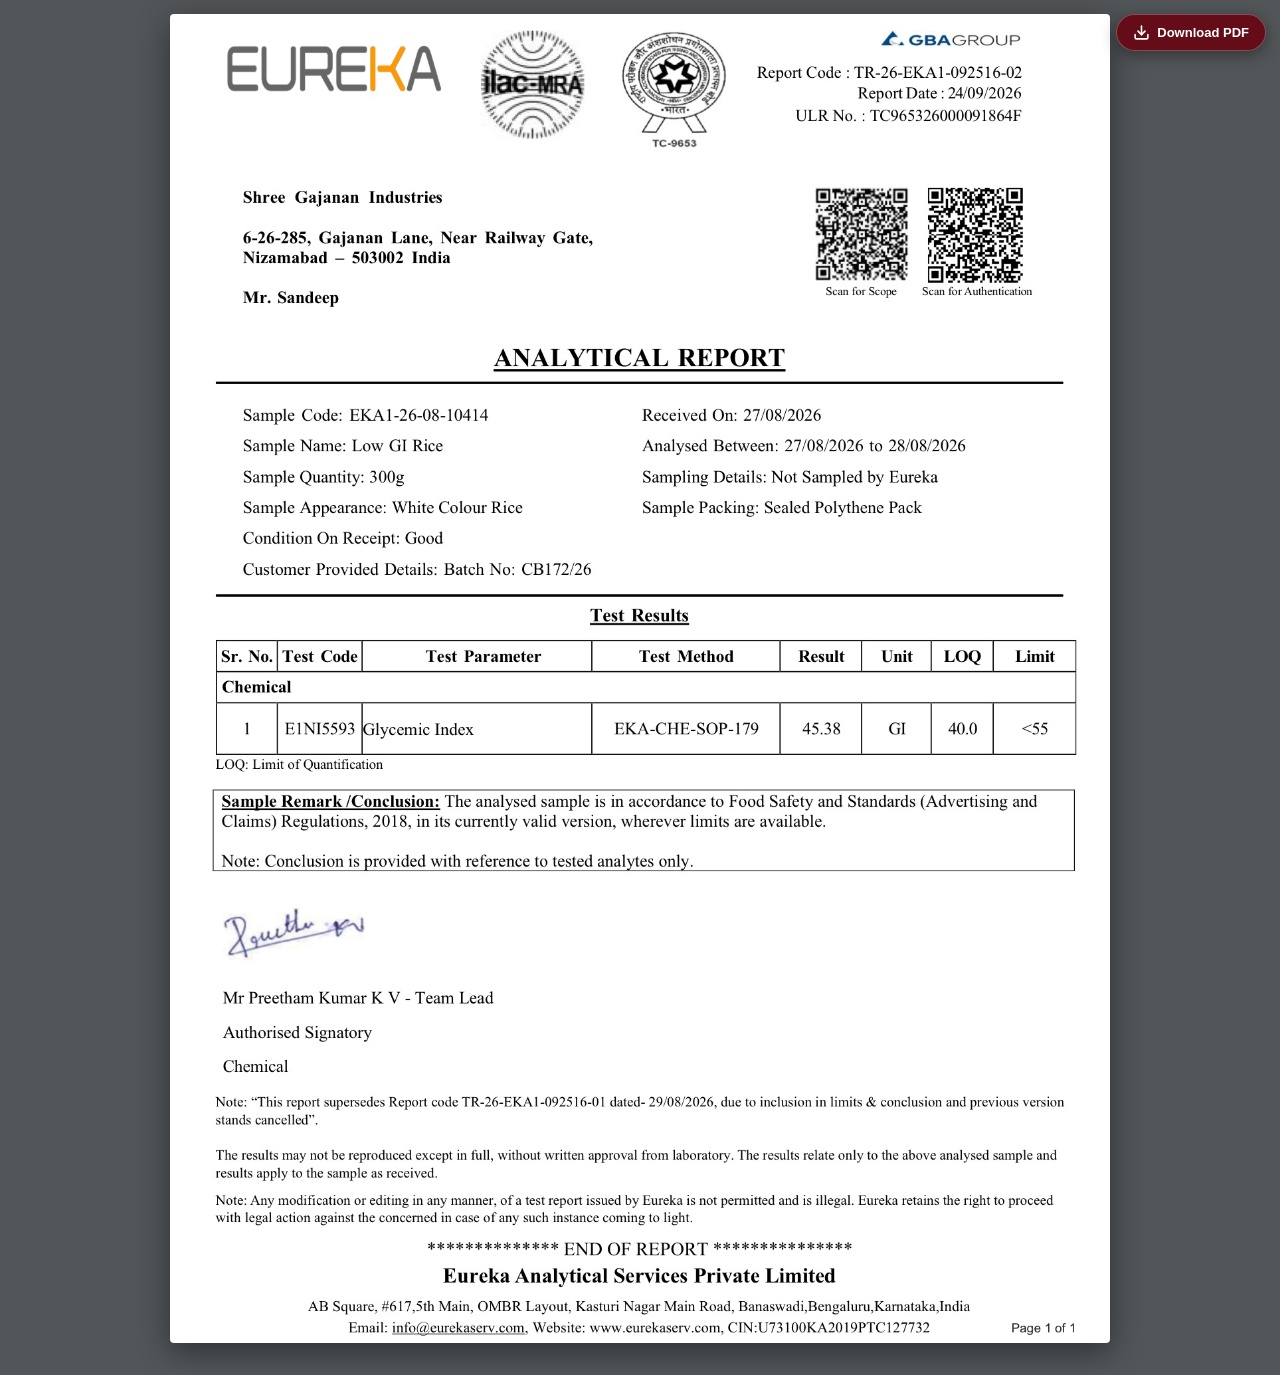
<file: assets/reports/lab-report-CB172-26.html>
<!doctype html>
<html lang="en">
<head>
  <meta charset="UTF-8">
  <meta name="viewport" content="width=device-width, initial-scale=1">
  <title>Analytical Lab Report — Batch CB172/26</title>
  <style>
    * { box-sizing: border-box; margin: 0; padding: 0; }
    body {
      background: #525659;
      min-height: 100vh;
      display: flex;
      flex-direction: column;
      align-items: center;
      font-family: -apple-system, BlinkMacSystemFont, 'Segoe UI', Roboto, Helvetica, Arial, sans-serif;
    }
    .btn-download {
      position: fixed;
      top: 14px;
      right: 14px;
      z-index: 1000;
      display: inline-flex;
      align-items: center;
      gap: 7px;
      background: #640d19;
      color: #fff;
      font-size: 13px;
      font-weight: 600;
      text-decoration: none;
      padding: 9px 16px;
      border-radius: 999px;
      box-shadow: 0 4px 16px rgba(0, 0, 0, 0.4);
      border: 1px solid rgba(255, 255, 255, 0.25);
      transition: transform .15s ease, background .15s ease, box-shadow .15s ease;
      cursor: pointer;
    }
    .btn-download:hover {
      background: #831422;
      transform: translateY(-1px);
      box-shadow: 0 6px 20px rgba(0, 0, 0, 0.5);
    }
    .btn-download svg {
      flex-shrink: 0;
    }
    .page-container {
      width: 100%;
      max-width: 960px;
      margin: 0 auto;
      padding: 14px 10px 32px;
      display: flex;
      justify-content: center;
    }
    .page-image {
      width: 100%;
      height: auto;
      display: block;
      background: #fff;
      border-radius: 4px;
      box-shadow: 0 8px 32px rgba(0, 0, 0, 0.45);
    }
    @media print {
      body { background: #fff; }
      .btn-download { display: none !important; }
      .page-container { padding: 0; max-width: 100%; }
      .page-image { box-shadow: none; border-radius: 0; }
    }
  </style>
</head>
<body>
  <a href="CB172_26.pdf" download="Gajanan_Low_GI_Rice_Lab_Report_CB172_26.pdf" class="btn-download" title="Download Original PDF">
    <svg width="17" height="17" viewBox="0 0 24 24" fill="none" stroke="currentColor" stroke-width="2.2" stroke-linecap="round" stroke-linejoin="round" aria-hidden="true"><path d="M21 15v4a2 2 0 0 1-2 2H5a2 2 0 0 1-2-2v-4"/><polyline points="7 10 12 15 17 10"/><line x1="12" y1="15" x2="12" y2="3"/></svg>
    <span>Download PDF</span>
  </a>

  <main class="page-container">
    <img src="CB172_26.jpg" alt="Official Laboratory Test Report for Gajanan Low GI Rice Batch CB172/26" class="page-image" loading="eager" decoding="async">
  </main>
</body>
</html>
</file>
